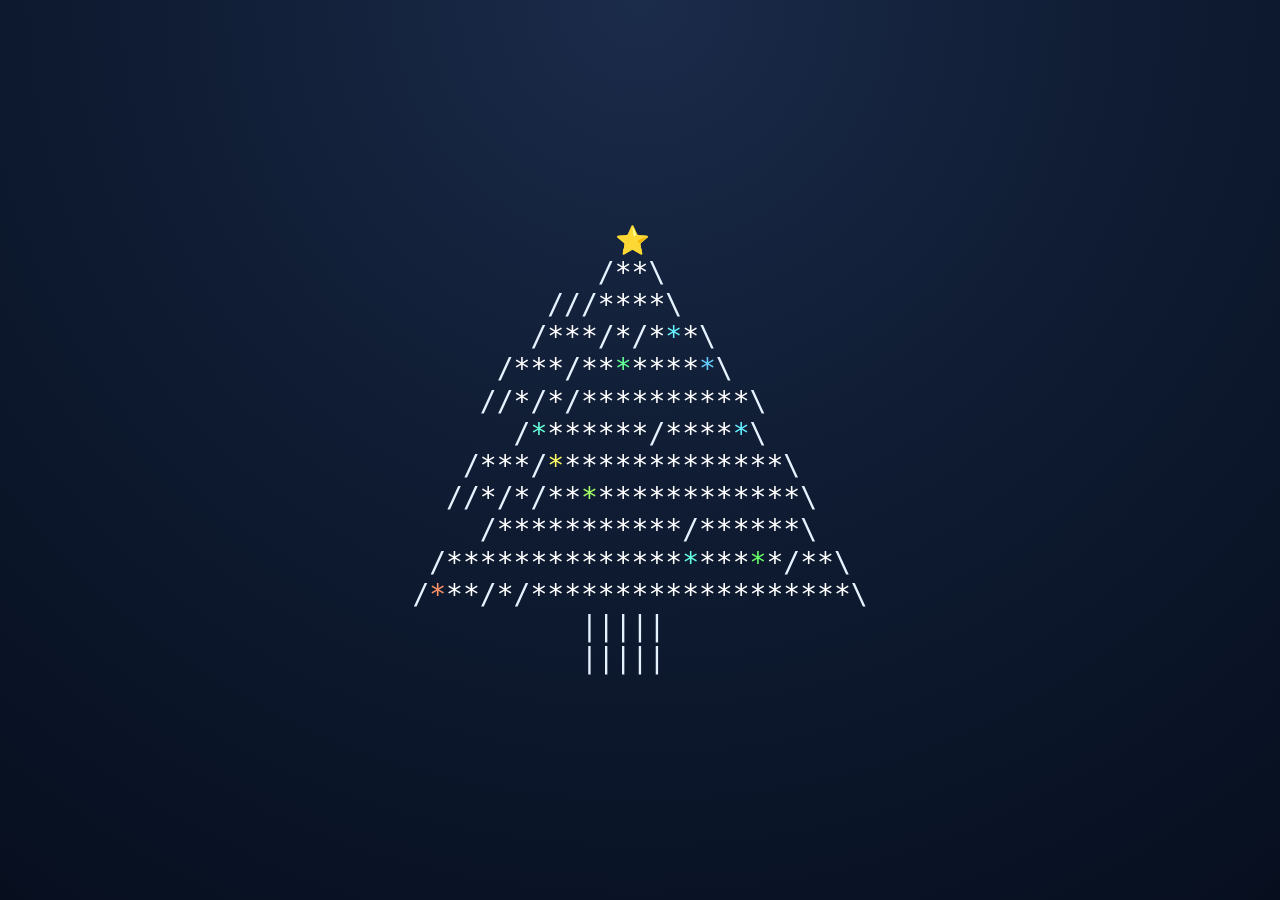
<file: index.html>
<!DOCTYPE html>
<html lang="en">
  <head>
    <meta charset="UTF-8" />
    <meta name="viewport" content="width=device-width, initial-scale=1.0" />
    <title>다들 메리 크리스마스</title>
    <link rel="stylesheet" href="./style.css" />
  </head>
  <body>
    <pre id="tree"></pre>
    <script src="./script.js"></script>
  </body>
</html>
</file>
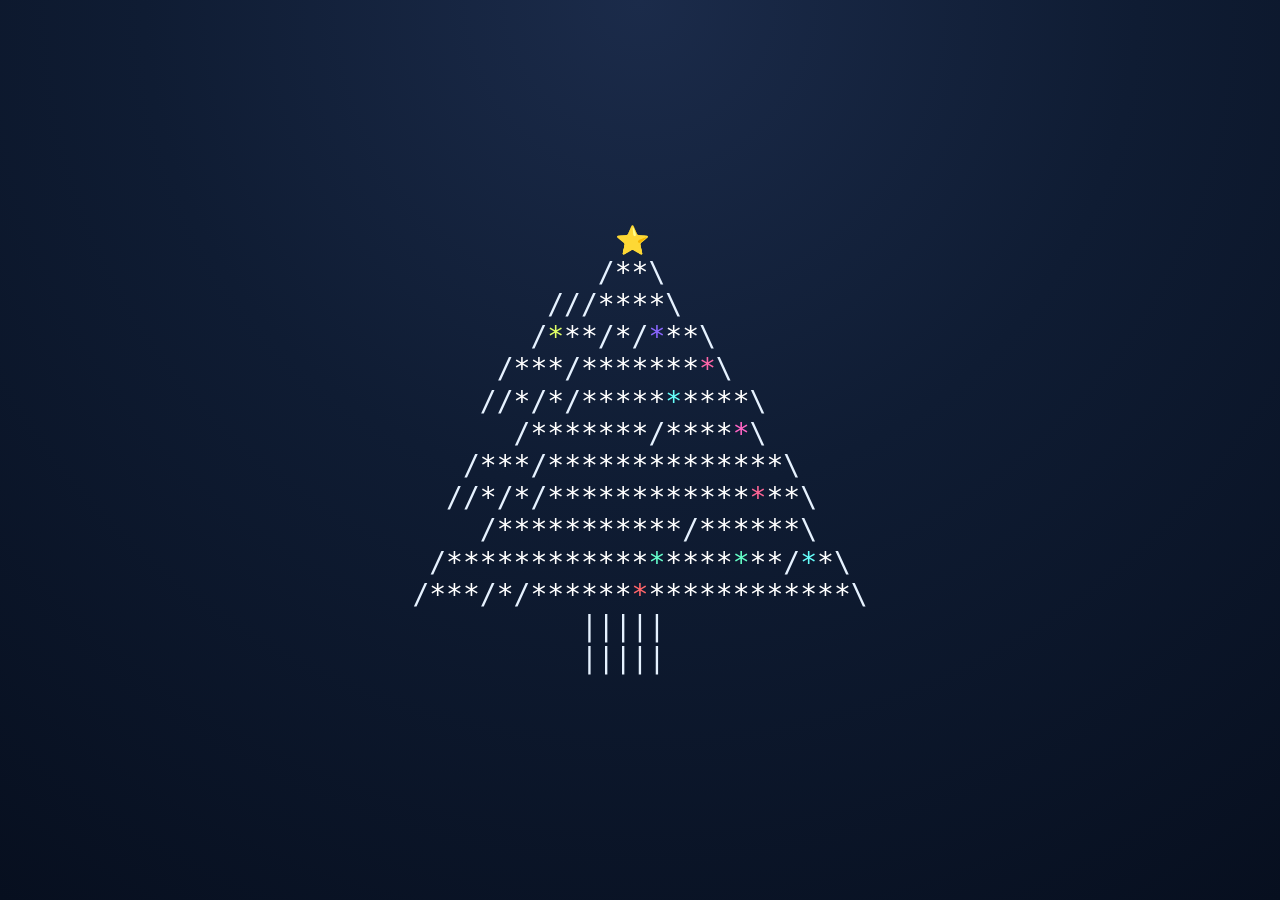
<file: merry-christmas.html>
<!DOCTYPE html>
<html lang="en">
  <head>
    <meta charset="UTF-8" />
    <meta name="viewport" content="width=device-width, initial-scale=1.0" />
    <title>다들 메리 크리스마스.</title>
    <link rel="stylesheet" href="./merry-christmas.css" />
  </head>
  <body>
    <pre id="tree"></pre>
    <script src="./merry-christmas.js"></script>
  </body>
</html>
</file>
<file: style.css>
body {
  margin: 0;
  background: radial-gradient(
    circle at top,
    #1b2b4a 0%,
    #0f1c33 45%,
    #070f1f 100%
  );
  display: flex;
  justify-content: center;
  align-items: center;
  min-height: 100vh;
  overflow: hidden;
}

body::before,
body::after {
  content: "";
  position: absolute;
  inset: 0;
  background-image: radial-gradient(
      1px 1px at 20% 30%,
      rgba(255, 255, 255, 0.8) 50%,
      transparent 51%
    ),
    radial-gradient(
      1px 1px at 70% 80%,
      rgba(255, 255, 255, 0.6) 50%,
      transparent 51%
    ),
    radial-gradient(
      1px 1px at 40% 60%,
      rgba(255, 255, 255, 0.5) 50%,
      transparent 51%
    ),
    radial-gradient(
      1px 1px at 90% 20%,
      rgba(255, 255, 255, 0.7) 50%,
      transparent 51%
    );
  background-size: 200px 200px;
  animation: snow 12s linear infinite;
  pointer-events: none;
}

body::after {
  animation-duration: 20s;
  opacity: 0.6;
}

@keyframes snow {
  from {
    background-position: 0 -200px;
  }
  to {
    background-position: 0 200px;
  }
}

pre {
  position: relative;
  font-family: monospace;
  font-size: clamp(14px, 4vw, 28px);
  line-height: 1.15;
  color: #e6f2ff;
  z-index: 1;
  user-select: none;
}

.star {
  color: white;
  transition: color 0.5s ease, transform 0.5s ease;
}
</file>
<file: merry-christmas.css>
body {
  margin: 0;
  background: radial-gradient(
    circle at top,
    #1b2b4a 0%,
    #0f1c33 45%,
    #070f1f 100%
  );
  display: flex;
  justify-content: center;
  align-items: center;
  min-height: 100vh;
  overflow: hidden;
}

body::before,
body::after {
  content: "";
  position: absolute;
  inset: 0;
  background-image: radial-gradient(
      1px 1px at 20% 30%,
      rgba(255, 255, 255, 0.8) 50%,
      transparent 51%
    ),
    radial-gradient(
      1px 1px at 70% 80%,
      rgba(255, 255, 255, 0.6) 50%,
      transparent 51%
    ),
    radial-gradient(
      1px 1px at 40% 60%,
      rgba(255, 255, 255, 0.5) 50%,
      transparent 51%
    ),
    radial-gradient(
      1px 1px at 90% 20%,
      rgba(255, 255, 255, 0.7) 50%,
      transparent 51%
    );
  background-size: 200px 200px;
  animation: snow 12s linear infinite;
  pointer-events: none;
}

body::after {
  animation-duration: 20s;
  opacity: 0.6;
}

@keyframes snow {
  from {
    background-position: 0 -200px;
  }
  to {
    background-position: 0 200px;
  }
}

pre {
  position: relative;
  font-family: monospace;
  font-size: clamp(14px, 4vw, 28px);
  line-height: 1.15;
  color: #e6f2ff;
  z-index: 1;
  user-select: none;
}

.star {
  color: white;
  transition: color 0.5s ease, transform 0.5s ease;
}
</file>
